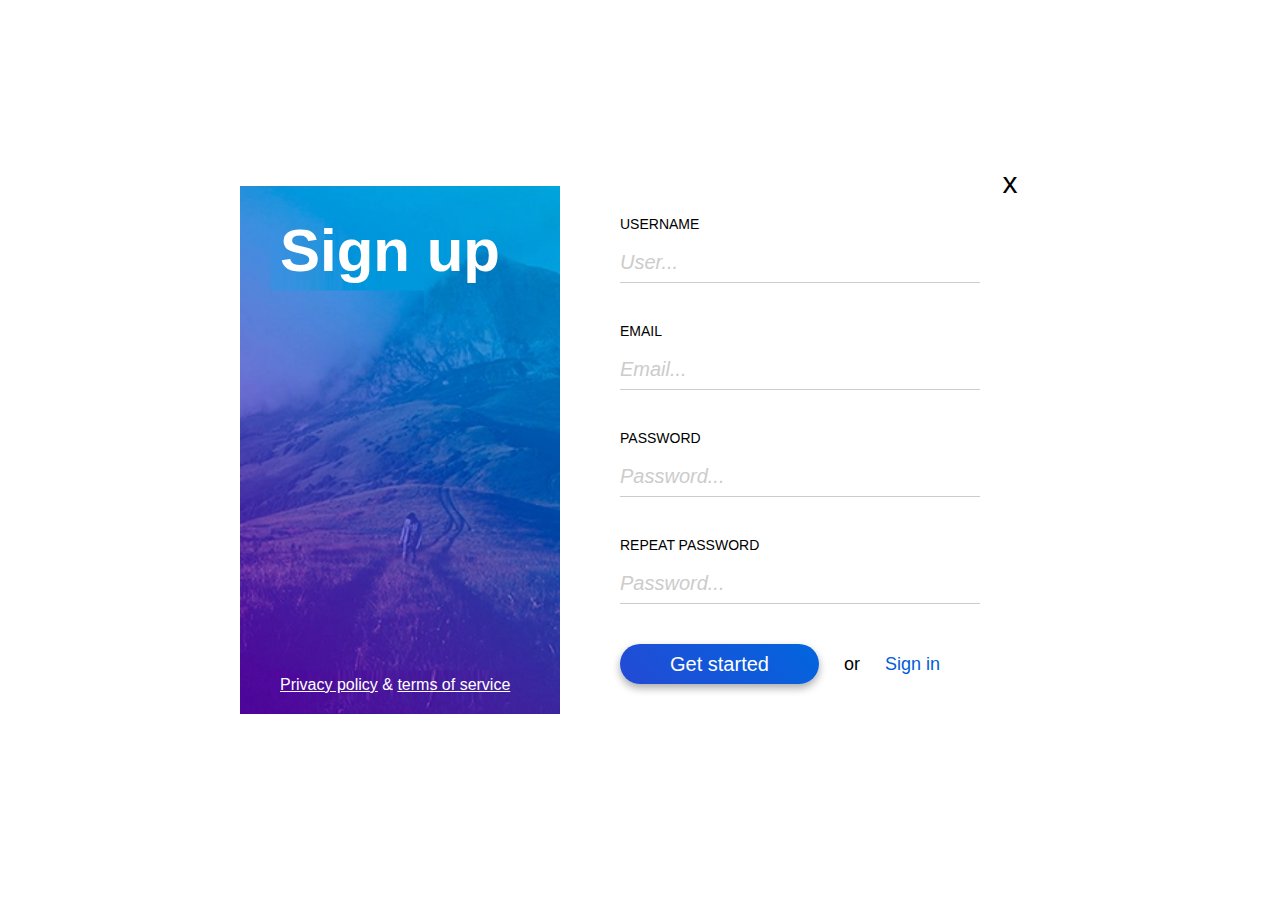
<file: index.html>
<!DOCTYPE html>
<html lang="en">
<head>
    <meta charset="UTF-8">
    <meta http-equiv="X-UA-Compatible" content="IE=edge">
    <meta name="viewport" content="width=device-width, initial-scale=1.0">
    <title>Sign up</title>
    <link rel="stylesheet" href="./css/main.css">
    <link rel="stylesheet" href="./css/form.css">
</head>
<body>
    <main>
        <div class="left-column">
            <h1 class="main-title">Sign up</h1>
            <div class="bottom-links">
                <a href="#">Privacy policy</a>
                <span>&amp;</span>
                <a href="#">terms of service</a>
            </div>
        </div>
        <div class="right-column">
            <div class="close">x</div>
            <form class="form">
                <div class="form-row">
                    <label for="username">Username</label>
                    <input id="username" placeholder="User..." type="text" required>
                </div>
                <div class="form-row">
                    <label for="email">Email</label>
                    <input id="email" placeholder="Email..." type="email" required>
                </div>
                <div class="form-row">
                    <label for="password">Password</label>
                    <input id="password" placeholder="Password..." type="password" required>
                </div>
                <div class="form-row">
                    <label for="re-password">Repeat password</label>
                    <input id="re-password" placeholder="Password..." type="password" required>
                </div>
                <div class="form-row flex-row">
                    <button type ="submit">Get started</button>
                    <span>or</span>
                    <a href="#">Sign in</a>
                </div>
            </form>
        </div>
    </main>
</body>
</html>
</file>
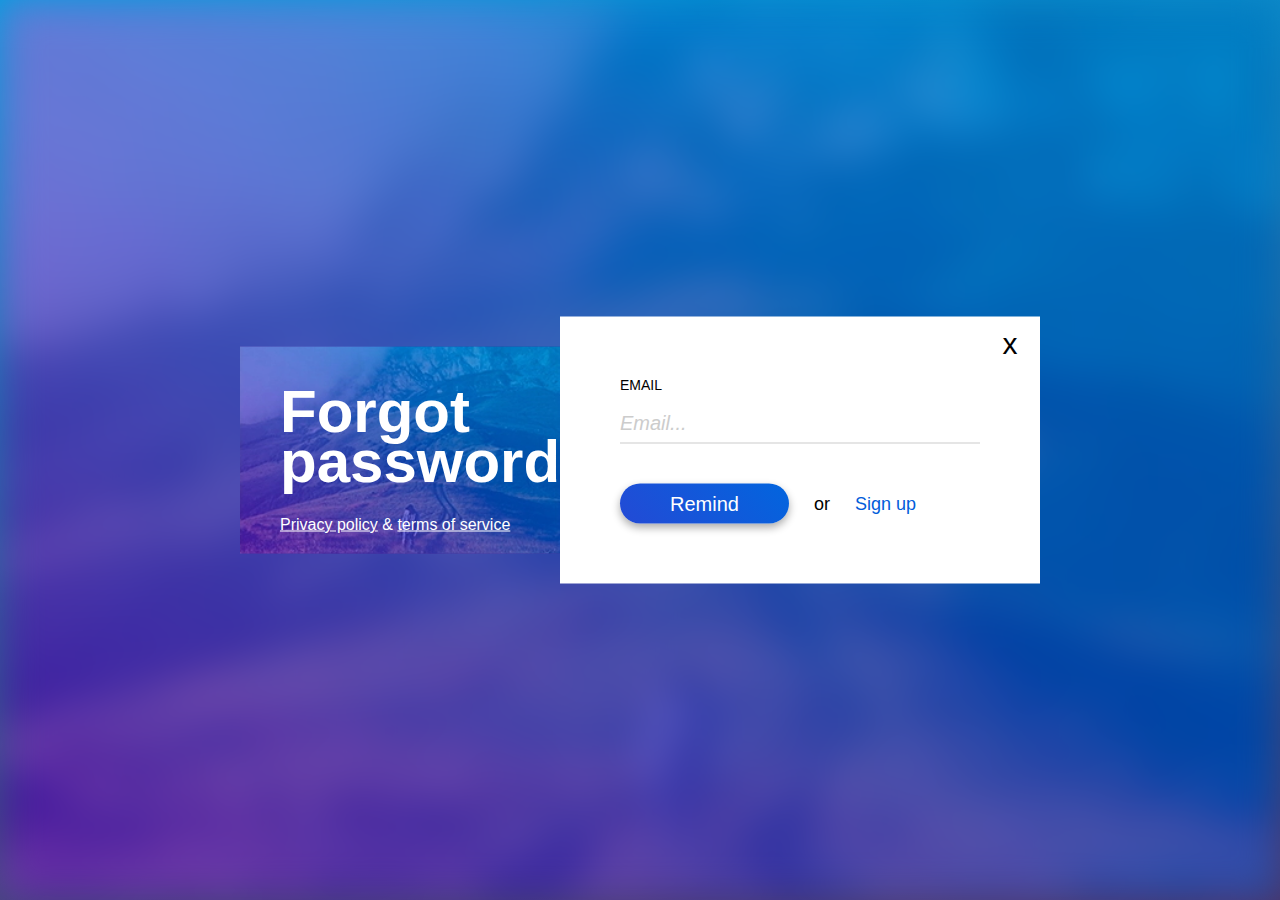
<file: forgot-password/index.html>
<!DOCTYPE html>
<html lang="en">
<head>
    <meta charset="UTF-8">
    <meta http-equiv="X-UA-Compatible" content="IE=edge">
    <meta name="viewport" content="width=device-width, initial-scale=1.0">
    <link rel="shortcut icon" href="../favicon.png" type="image/png">
    <title>Forgot password?</title>
    <link rel="stylesheet" href="../css/main.css">
    <link rel="stylesheet" href="../css/form.css">
</head>
<body>
    <div class="background"></div>
    <main>
        <div class="left-column">
            <h1 class="main-title">Forgot password?</h1>
            <div class="bottom-links">
                <a href="#">Privacy policy</a>
                <span>&amp;</span>
                <a href="#">terms of service</a>
            </div>
        </div>
        <div class="right-column">
            <div class="close">x</div>
            <form class="form">
                <div class="form-row">
                    <label for="email">Email</label>
                    <input id="email" placeholder="Email..." type="email" required>
                </div>
                <div class="form-row flex-row">
                    <button type ="submit">Remind</button>
                    <span>or</span>
                    <a href="../">Sign up</a>
                </div>
            </form>
        </div>
    </main>
</body>
</html>
</file>
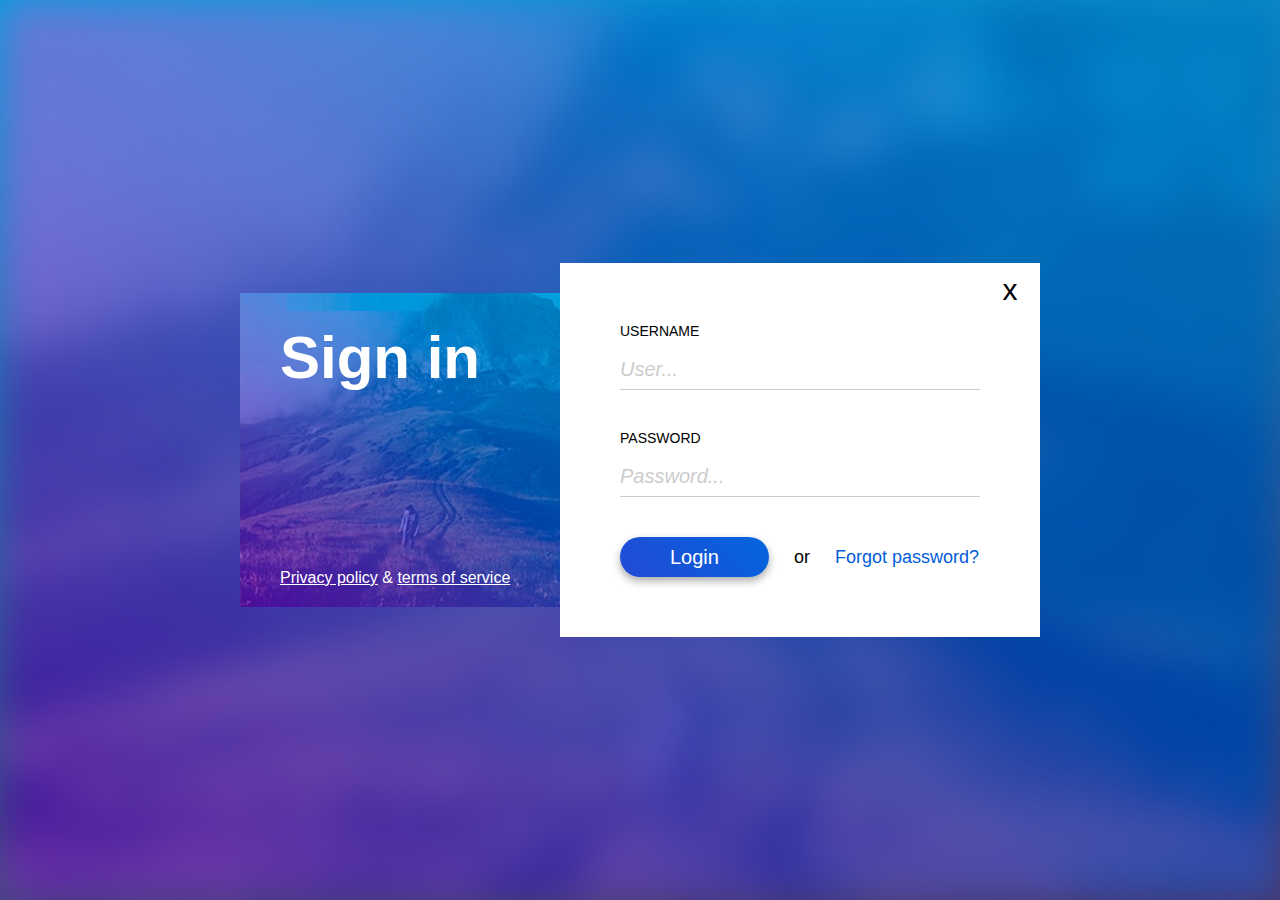
<file: sign-in/index.html>
<!DOCTYPE html>
<html lang="en">
<head>
    <meta charset="UTF-8">
    <meta http-equiv="X-UA-Compatible" content="IE=edge">
    <meta name="viewport" content="width=device-width, initial-scale=1.0">
    <link rel="shortcut icon" href="../favicon.png" type="image/png">
    <title>Sign in</title>
    <link rel="stylesheet" href="../css/main.css">
    <link rel="stylesheet" href="../css/form.css">
</head>
<body>
    <div class="background"></div>
    <main>
        <div class="left-column">
            <h1 class="main-title">Sign in</h1>
            <div class="bottom-links">
                <a href="#">Privacy policy</a>
                <span>&amp;</span>
                <a href="#">terms of service</a>
            </div>
        </div>
        <div class="right-column">
            <div class="close">x</div>
            <form class="form">
                <div class="form-row">
                    <label for="username">Username</label>
                    <input id="username" placeholder="User..." type="text" required>
                </div>
                <div class="form-row">
                    <label for="password">Password</label>
                    <input id="password" placeholder="Password..." type="password" required>
                </div>
                <div class="form-row flex-row">
                    <button type ="submit">Login</button>
                    <span>or</span>
                    <a href="../forgot-password/">Forgot password?</a>
                </div>
            </form>
        </div>
    </main>
</body>
</html>
</file>
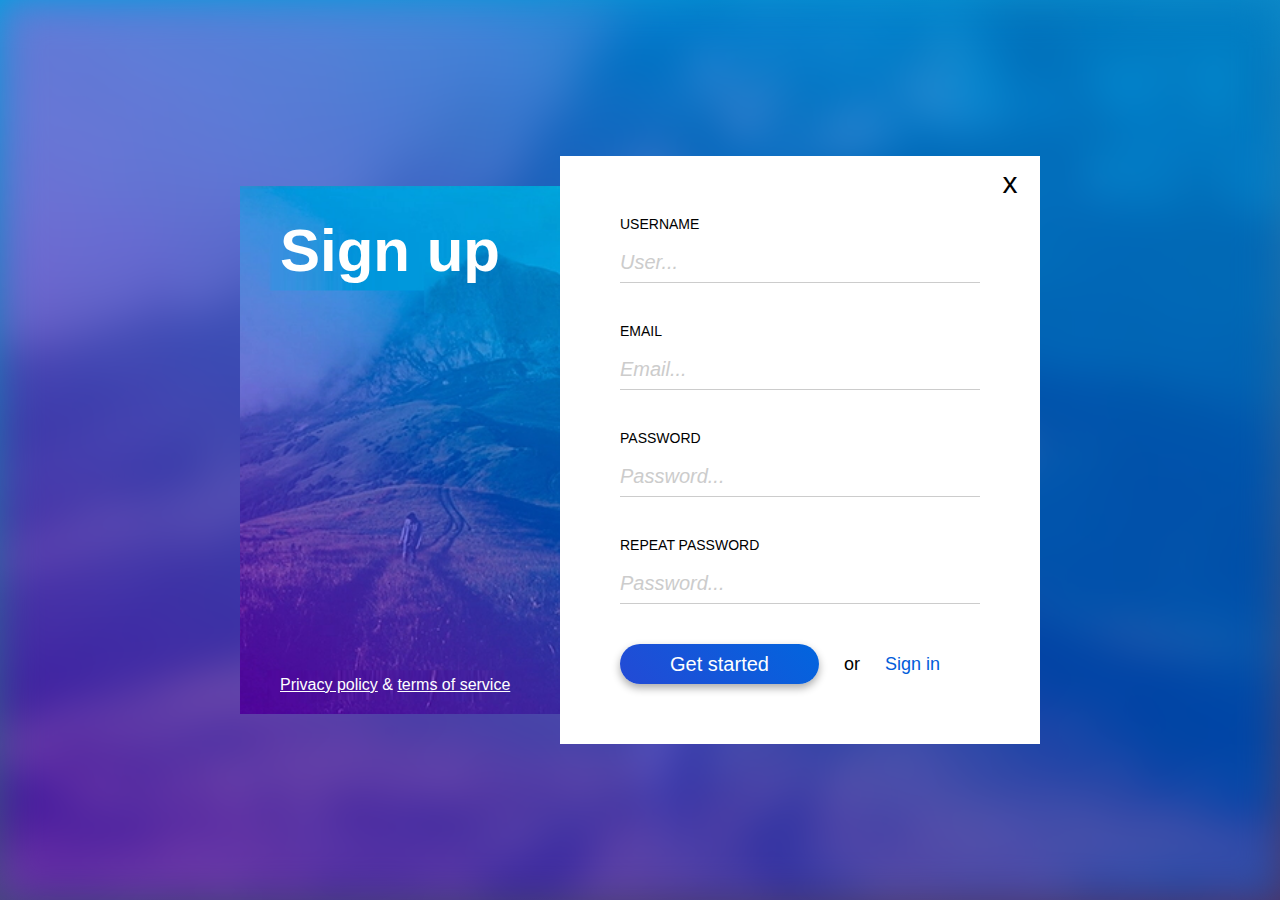
<file: sign-in.html>
<!DOCTYPE html>
<html lang="en">
<head>
    <meta charset="UTF-8">
    <meta http-equiv="X-UA-Compatible" content="IE=edge">
    <meta name="viewport" content="width=device-width, initial-scale=1.0">
    <title>Sign up</title>
    <link rel="stylesheet" href="./css/main.css">
    <link rel="stylesheet" href="./css/form.css">
</head>
<body>
    <div class="background"></div>
    <main>
        <div class="left-column">
            <h1 class="main-title">Sign up</h1>
            <div class="bottom-links">
                <a href="#">Privacy policy</a>
                <span>&amp;</span>
                <a href="#">terms of service</a>
            </div>
        </div>
        <div class="right-column">
            <div class="close">x</div>
            <form class="form">
                <div class="form-row">
                    <label for="username">Username</label>
                    <input id="username" placeholder="User..." type="text" required>
                </div>
                <div class="form-row">
                    <label for="email">Email</label>
                    <input id="email" placeholder="Email..." type="email" required>
                </div>
                <div class="form-row">
                    <label for="password">Password</label>
                    <input id="password" placeholder="Password..." type="password" required>
                </div>
                <div class="form-row">
                    <label for="re-password">Repeat password</label>
                    <input id="re-password" placeholder="Password..." type="password" required>
                </div>
                <div class="form-row flex-row">
                    <button type ="submit">Get started</button>
                    <span>or</span>
                    <a href="#">Sign in</a>
                </div>
            </form>
        </div>
    </main>
</body>
</html>
</file>
<file: css/main.css>
body,
body * {
    box-sizing: border-box;
    margin: 0;
    padding: 0;
    vertical-align: top;
    font-family: 'Gill Sans', 'Gill Sans MT', Calibri, 'Trebuchet MS', sans-serif;
}

body {
    background: #615ed2;
    background: linear-gradient(171deg, #009fe0 0%, #4e3463 100%);
}

.background {
    display: inline-block;
    background-image: url("../img/hill.jpg");
    background-repeat: no-repeat;
    background-size: cover;
    background-position: center;
    filter: blur(20px);
    width: 100%;
    height: 100vh;
}

main {
    display: inline-block;
    width: 800px;
    position: absolute;
    top: 50%;
    left: 50%;
    transform: translate(-50%, -50%);
}

.left-column {
    width: 40%;
    float: left;
    background-color: #4232a0;
    padding: 40px;
    background-image: url("../img/hill.jpg");
    background-repeat: no-repeat;
    background-size: cover;
    background-position: center;
    color: #fff;
    position: absolute;
    top: 30px;
    bottom: 30px;
    left: 0;
}

.bottom-links {
    position: absolute;
    left: 40px;
    right: 40px;
    bottom: 20px;
}

.bottom-links > a {
    color: #fff;
}

.bottom-links > span {
}

.main-title {
    font-size: 60px;
    line-height: 50px;
}

.right-column {
    width: 60%;
    float: right;
    background-color: #fff;
    padding: 60px;
    position: relative;
}

.close {
    display: inline-block;
    width: 60px;
    height: 60px;
    line-height: 54px;
    text-align: center;
    font-size: 30px;
    position: absolute;
    top: 0;
    right: 0;
}
</file>
<file: css/form.css>
.form {
    display: flex;
    flex-direction: column;
    gap: 40px;
    width: 100%;
}

.form-row {
    display: flex;
    flex-direction: column;
    gap: 10px;
    width: 100%;
}

.form-row.flex-row {
    flex-direction: row;
    gap: 25px;
}

.form-row > label {
    text-transform: uppercase;
    font-size: 14px;
}

.form-row > input {
    line-height: 40px;
    font-size: 20px;
    border: none;
    border-bottom: 1px solid #ccc;
}

.form-row > input::placeholder {
    color: #ccc;
    font-style: italic;
}

.form-row > button {
    padding-left: 50px;
    padding-right: 50px;
    line-height: 40px;
    font-size: 20px;
    background: #015cda;
    background: linear-gradient(47deg, #234ad5 0%, #0265de 100%);
    border: none;
    border-radius: 20px;
    color: #fff;
    box-shadow: 0px 4px 8px 0px #0005;
    cursor: pointer;
}

.form-row > button:hover {
    box-shadow: 0px 4px 8px 0px #0008;
}

.form-row > span {
    line-height: 40px;
    font-size: 18px;
}

.form-row > a {
    line-height: 40px;
    font-size: 18px;
    text-decoration: none;
    color: #015cda;
}

.form-row > a:hover {
    text-decoration: underline;
}
</file>
